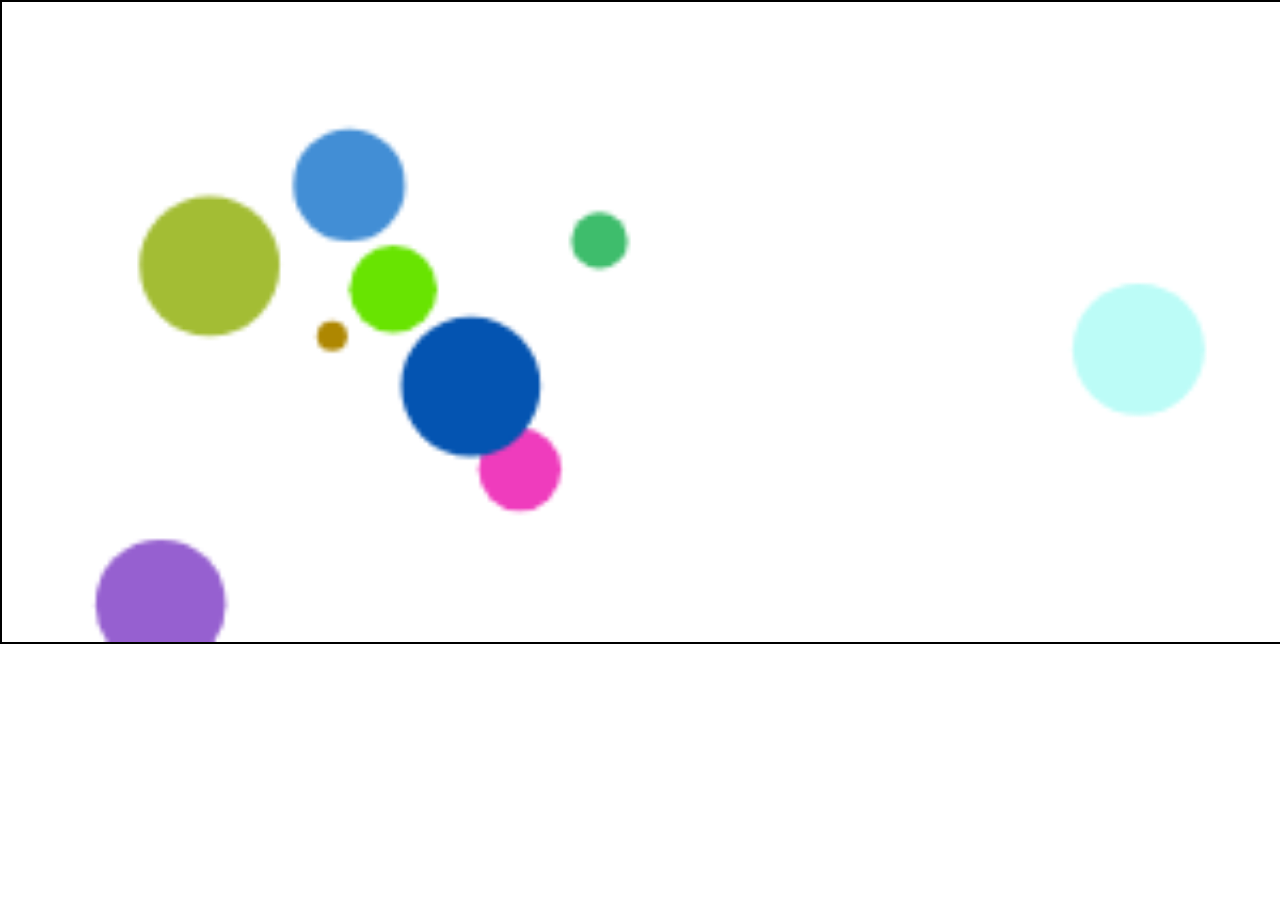
<file: Art/index.html>
<!DOCTYPE html>
<html lang="en">
  <head>
    <meta charset="UTF-8" />
    <meta name="viewport" content="width=device-width, initial-scale=1.0" />
    <link rel="stylesheet" href="main.css" />
    <title>Art on canvas</title>
  </head>
  <body>
    <canvas id="myCanvas"> </canvas>
    <script src="main.js"></script>
  </body>
</html>
</file>
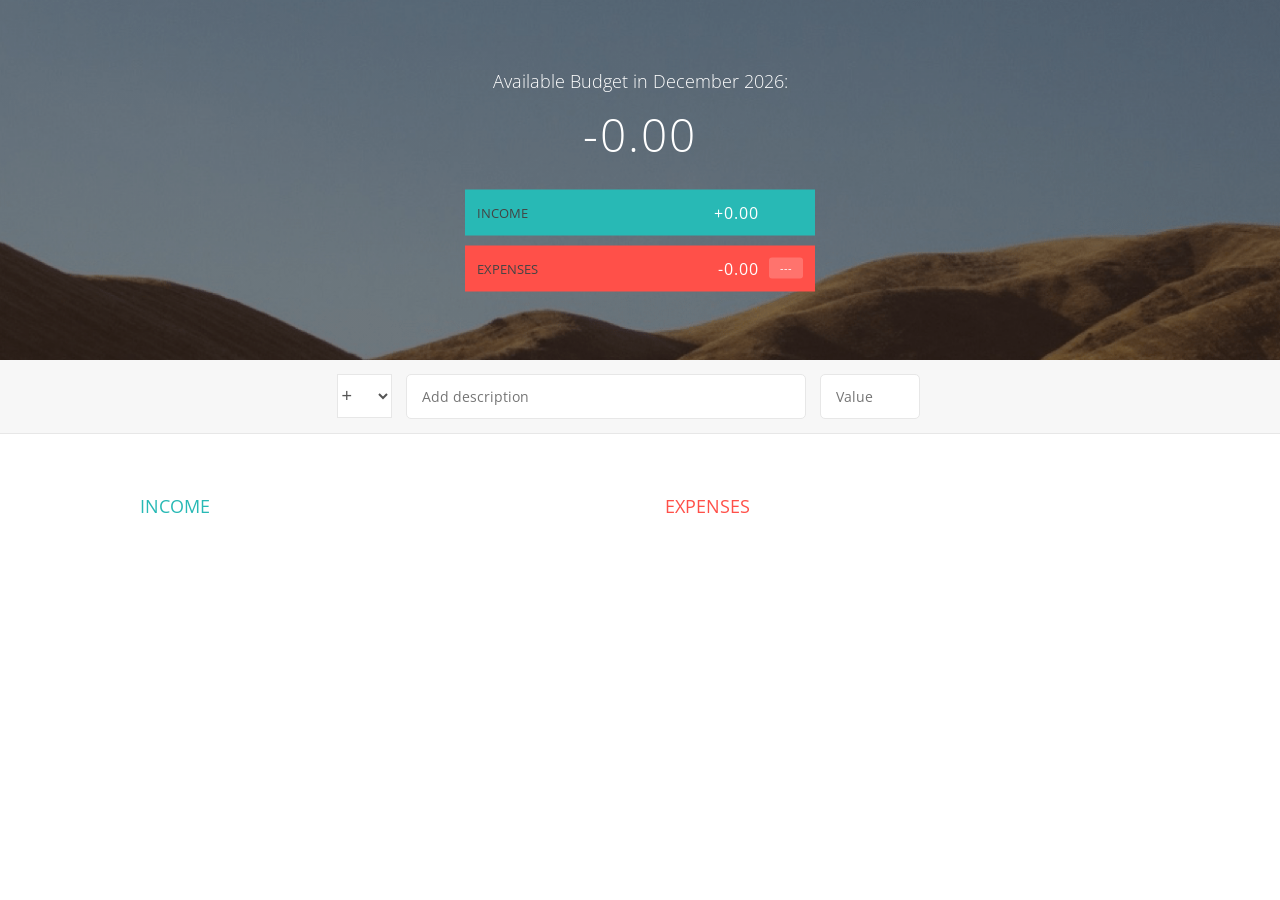
<file: budgety/index.html>
<!DOCTYPE html>
<html lang="en">
    <head>
        <meta charset="UTF-8">
        <link href="https://fonts.googleapis.com/css?family=Open+Sans:100,300,400,600" rel="stylesheet" type="text/css">
        <link href="http://code.ionicframework.com/ionicons/2.0.1/css/ionicons.min.css" rel="stylesheet" type="text/css">
        <link type="text/css" rel="stylesheet" href="style.css">
        <title>Budgety</title>
    </head>
    <body>
        
        <div class="top">
            <div class="budget">
                <div class="budget__title">
                    Available Budget in <span class="budget__title--month">%Month%</span>:
                </div>
                
                <div class="budget__value">+ 2,345.64</div>
                
                <div class="budget__income clearfix">
                    <div class="budget__income--text">Income</div>
                    <div class="right">
                        <div class="budget__income--value">+ 4,300.00</div>
                        <div class="budget__income--percentage">&nbsp;</div>
                    </div>
                </div>
                
                <div class="budget__expenses clearfix">
                    <div class="budget__expenses--text">Expenses</div>
                    <div class="right clearfix">
                        <div class="budget__expenses--value">- 1,954.36</div>
                        <div class="budget__expenses--percentage">45%</div>
                    </div>
                </div>
            </div>
        </div>
        
        
        
        <div class="bottom">
            <div class="add">
                <div class="add__container">
                    <select class="add__type">
                        <option value="inc" selected>+</option>
                        <option value="exp">-</option>
                    </select>
                    <input type="text" class="add__description" placeholder="Add description">
                    <input type="number" class="add__value" placeholder="Value">
                    <button class="add__btn"><i class="ion-ios-checkmark-outline"></i></button>
                </div>
            </div>
            
            <div class="container clearfix">
                <div class="income">
                    <h2 class="icome__title">Income</h2>
                    
                    <div class="income__list">
                       
                        <!--
                        <div class="item clearfix" id="income-0">
                            <div class="item__description">Salary</div>
                            <div class="right clearfix">
                                <div class="item__value">+ 2,100.00</div>
                                <div class="item__delete">
                                    <button class="item__delete--btn"><i class="ion-ios-close-outline"></i></button>
                                </div>
                            </div>
                        </div>
                        
                        <div class="item clearfix" id="income-1">
                            <div class="item__description">Sold car</div>
                            <div class="right clearfix">
                                <div class="item__value">+ 1,500.00</div>
                                <div class="item__delete">
                                    <button class="item__delete--btn"><i class="ion-ios-close-outline"></i></button>
                                </div>
                            </div>
                        </div>
                        -->
                        
                    </div>
                </div>
                
                
                
                <div class="expenses">
                    <h2 class="expenses__title">Expenses</h2>
                    
                    <div class="expenses__list">
                       
                        <!--
                        <div class="item clearfix" id="expense-0">
                            <div class="item__description">Apartment rent</div>
                            <div class="right clearfix">
                                <div class="item__value">- 900.00</div>
                                <div class="item__percentage">21%</div>
                                <div class="item__delete">
                                    <button class="item__delete--btn"><i class="ion-ios-close-outline"></i></button>
                                </div>
                            </div>
                        </div>

                        <div class="item clearfix" id="expense-1">
                            <div class="item__description">Grocery shopping</div>
                            <div class="right clearfix">
                                <div class="item__value">- 435.28</div>
                                <div class="item__percentage">10%</div>
                                <div class="item__delete">
                                    <button class="item__delete--btn"><i class="ion-ios-close-outline"></i></button>
                                </div>
                            </div>
                        </div>
                        -->
                        
                    </div>
                </div>
            </div>
            
            
        </div>
        
        <script src="app.js"></script>
    </body>
</html>
</file>
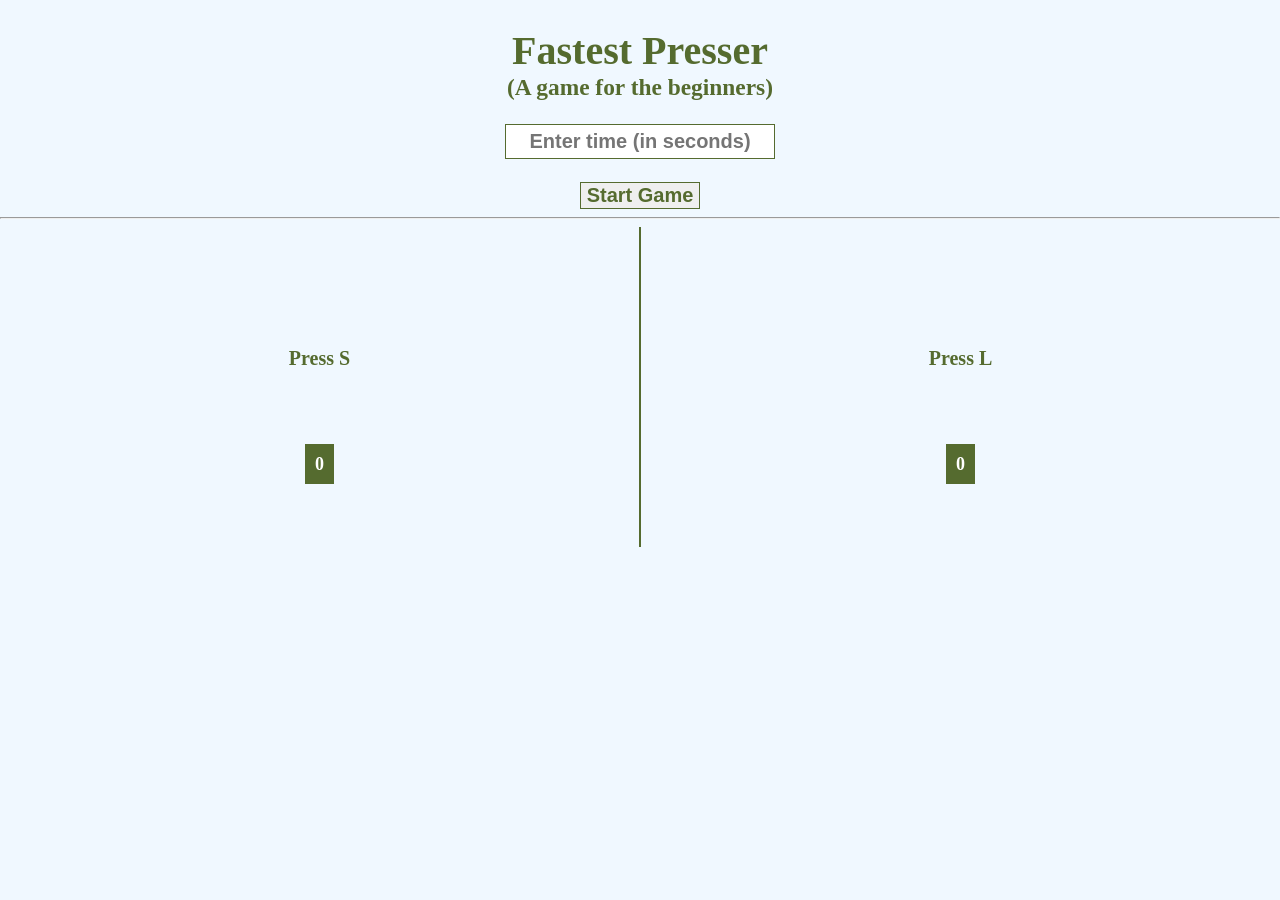
<file: fastest-presser/index.html>
<!DOCTYPE html>
<html lang="en">
  <head>
    <meta charset="UTF-8" />
    <meta name="viewport" content="width=device-width, initial-scale=1.0" />
    <title>Fastest presser</title>
    <link rel="stylesheet" href="main.css" />
  </head>
  <body>
    <div class="style">
      <h1>Fastest Presser</h1>
      <h3>(A game for the beginners)</h3>
      <input
        type="text"
        id="time-input"
        placeholder="Enter time (in seconds)"
        value=""
      />
      <br /><br />
      <button id="start-button">Start Game</button>
    </div>
    <hr />
    <!--<canvas id="my-canvas"></canvas>-->
    <div class="row">
      <div class="column1">
        <br /><br />
        <p id="pressS">Press S</p>
        <label for="stext" id="stext">0</label>
        <br /><br /><br /><br /><br />
      </div>
      <div class="column2">
        <br /><br />
        <p id="pressL">Press L</p>
        <label for="ltext" id="ltext">0</label>
        <br /><br /><br /><br /><br />
      </div>
    </div>
    <!-- <script src="https://cdn.jsdelivr.net/npm/confetti-js@0.0.13/dist/index.min.js"></script>-->
    <script src="main.js"></script>
  </body>
</html>
</file>
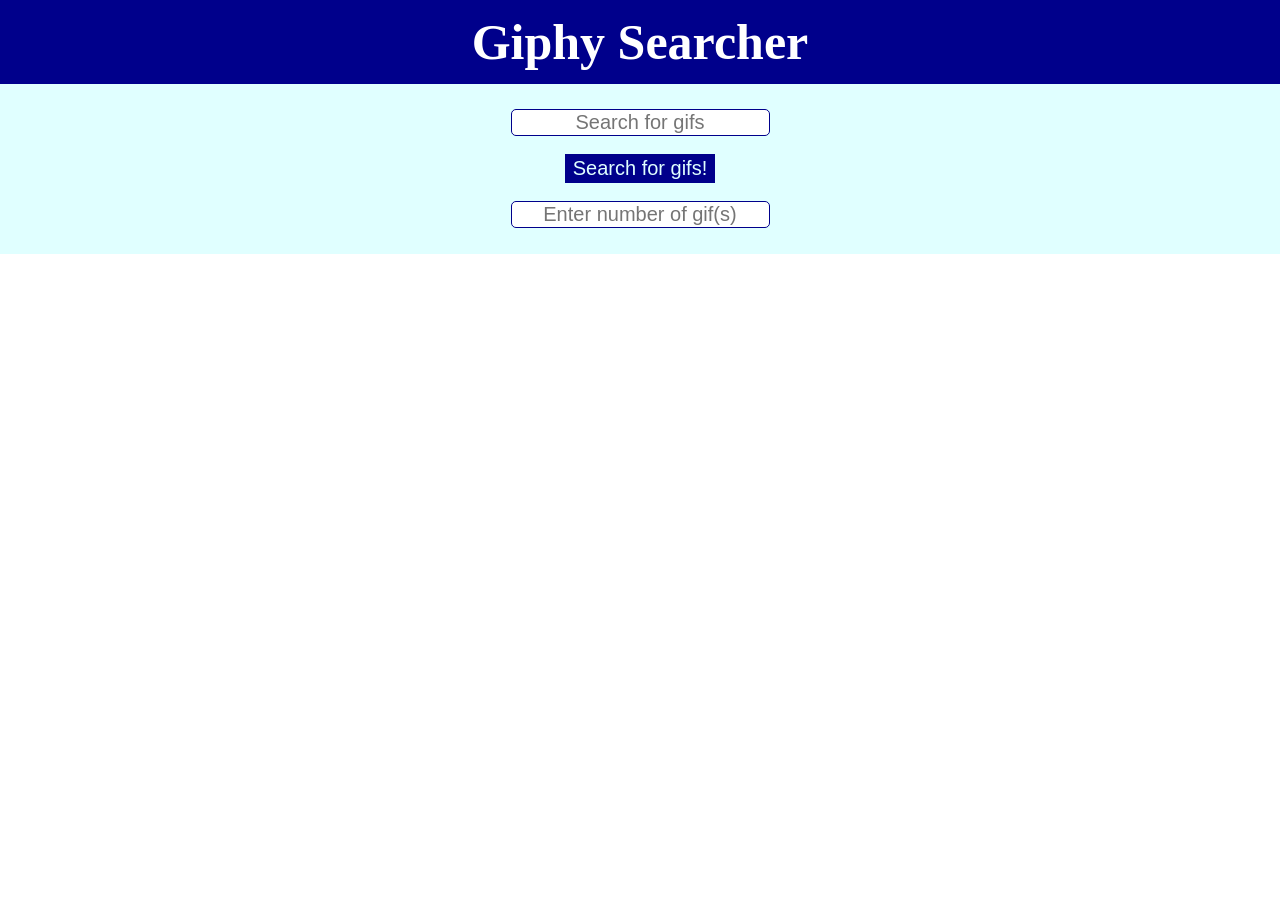
<file: giphy-searcher/index.html>
<!DOCTYPE html>
<html lang="en">
  <head>
    <meta charset="UTF-8" />
    <meta name="viewport" content="width=device-width, initial-scale=1.0" />
    <link rel="stylesheet" href="main.css" />
    <title>Giphy Searcher</title>
  </head>
  <body>
    <h1 id="mainHeading">Giphy Searcher</h1>
    <div id="top">
      <input
        id="search"
        name="searchgif"
        type="text"
        placeholder="Search for gifs"
      />
      <br />
      <br />
      <button id="inputClick">Search for gifs!</button>
      <br />
      <br />
      <input
        id="number"
        name="numbergif"
        type="text"
        placeholder="Enter number of gif(s)"
      />
    </div>
    <div id="image-list"></div>
    <script src="main.js"></script>
  </body>
</html>
</file>
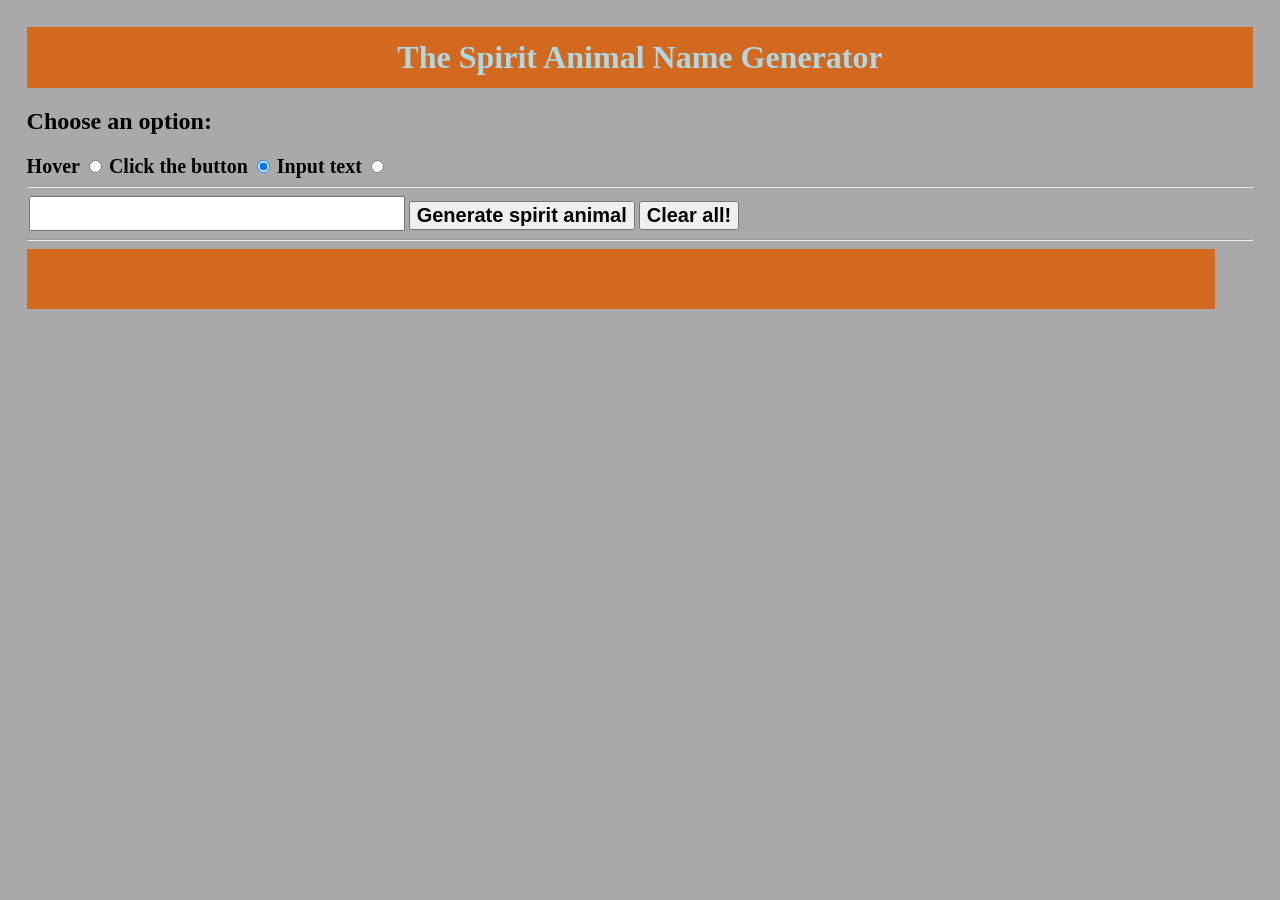
<file: spirit-animal-name/spirit-animal-name-generator-index.html>
<!DOCTYPE html>
<html lang="en">
  <head>
    <meta charset="UTF-8" />
    <meta name="viewport" content="width=device-width, initial-scale=1.0" />
    <link
      rel="stylesheet"
      href="spirit-animal-name-generator.css"
    />
    <title>The Spirit Animal Name Generator</title>
  </head>
    <body>
    <!--<form id="spirit-form">-->
      <h1>The Spirit Animal Name Generator</h1>
      <h2 id="spirit-animal">Choose an option:</h2>
    
      
     <label for="mouseover">Hover</label>
      <input type="radio" id="mouseover" value="mouseover" name="event-type"  />
      
      <label for="click">Click the button</label>
      <input type="radio" id="click" value="click" name="event-type" checked />
     
      <label for="change"> Input text</label>
      <input type="radio" id="change" value="change" name="event-type"  />

      <hr>
      <input type="text" id="input-text">
      <button type="submit" id="submit">Generate spirit animal</button>
      <button type="button" id="clear">Clear all! </button>
      <br><hr>
      <label id="output"> </label>
<!--    </form>-->
    </body>
        <script src="spirit-animal-name-generator.js"></script>
  </body>
</html>
</file>
<file: Art/main.css>
html,
body {
  margin: 0;
  padding: 0;
}
#myCanvas {
  width: 100%;
  height: 100%;
  border: 2px solid black;
}
</file>
<file: budgety/style.css>
/**********************************************
*** GENERAL
**********************************************/

* {
    margin: 0;
    padding: 0;
    box-sizing: border-box;
}

.clearfix::after {
    content: "";
    display: table;
    clear: both;
}

body {
    color: #555;
    font-family: Open Sans;
    font-size: 16px;
    position: relative;
    height: 100vh;
    font-weight: 400;
}

.right { float: right; }
.red { color: #FF5049 !important; }
.red-focus:focus { border: 1px solid #FF5049 !important; }

/**********************************************
*** TOP PART
**********************************************/

.top {
    height: 40vh;
    background-image: linear-gradient(rgba(0, 0, 0, 0.35), rgba(0, 0, 0, 0.35)), url(back.png);
    background-size: cover;
    background-position: center;
    position: relative;
}

.budget {
    position: absolute;
    width: 350px;
    top: 50%;
    left: 50%;
    transform: translate(-50%, -50%);
    color: #fff;
}

.budget__title {
    font-size: 18px;
    text-align: center;
    margin-bottom: 10px;
    font-weight: 300;
}

.budget__value {
    font-weight: 300;
    font-size: 46px;
    text-align: center;
    margin-bottom: 25px;
    letter-spacing: 2px;
}

.budget__income,
.budget__expenses {
    padding: 12px;
    text-transform: uppercase;
}

.budget__income {
    margin-bottom: 10px;
    background-color: #28B9B5;
}

.budget__expenses {
    background-color: #FF5049;
}

.budget__income--text,
.budget__expenses--text {
    float: left;
    font-size: 13px;
    color: #444;
    margin-top: 2px;
}

.budget__income--value,
.budget__expenses--value {
    letter-spacing: 1px;
    float: left;
}

.budget__income--percentage,
.budget__expenses--percentage {
    float: left;
    width: 34px;
    font-size: 11px;
    padding: 3px 0;
    margin-left: 10px;
}

.budget__expenses--percentage {
    background-color: rgba(255, 255, 255, 0.2);
    text-align: center;
    border-radius: 3px;
}


/**********************************************
*** BOTTOM PART
**********************************************/

/***** FORM *****/
.add {
    padding: 14px;
    border-bottom: 1px solid #e7e7e7;
    background-color: #f7f7f7;
}

.add__container {
    margin: 0 auto;
    text-align: center;
}

.add__type {
    width: 55px;
    border: 1px solid #e7e7e7;
    height: 44px;
    font-size: 18px;
    color: inherit;
    background-color: #fff;
    margin-right: 10px;
    font-weight: 300;
    transition: border 0.3s;
}

.add__description,
.add__value {
    border: 1px solid #e7e7e7;
    background-color: #fff;
    color: inherit;
    font-family: inherit;
    font-size: 14px;
    padding: 12px 15px;
    margin-right: 10px;
    border-radius: 5px;
    transition: border 0.3s;
}

.add__description { width: 400px;}
.add__value { width: 100px;}

.add__btn {
    font-size: 35px;
    background: none;
    border: none;
    color: #28B9B5;
    cursor: pointer;
    display: inline-block;
    vertical-align: middle;
    line-height: 1.1;
    margin-left: 10px;
}

.add__btn:active { transform: translateY(2px); }

.add__type:focus,
.add__description:focus,
.add__value:focus {
    outline: none;
    border: 1px solid #28B9B5;
}

.add__btn:focus { outline: none; }

/***** LISTS *****/
.container {
    width: 1000px;
    margin: 60px auto;
}

.income {
    float: left;
    width: 475px;
    margin-right: 50px;
}

.expenses {
    float: left;
    width: 475px;
}

h2 {
    text-transform: uppercase;
    font-size: 18px;
    font-weight: 400;
    margin-bottom: 15px;
}

.icome__title { color: #28B9B5; }
.expenses__title { color: #FF5049; }

.item {
    padding: 13px;
    border-bottom: 1px solid #e7e7e7;
}

.item:first-child { border-top: 1px solid #e7e7e7; }
.item:nth-child(even) { background-color: #f7f7f7; }

.item__description {
    float: left;
}

.item__value {
    float: left;
    transition: transform 0.3s;
}

.item__percentage {
    float: left;
    margin-left: 20px;
    transition: transform 0.3s;
    font-size: 11px;
    background-color: #FFDAD9;
    padding: 3px;
    border-radius: 3px;
    width: 32px;
    text-align: center;
}

.income .item__value,
.income .item__delete--btn {
    color: #28B9B5;
}

.expenses .item__value,
.expenses .item__percentage,
.expenses .item__delete--btn {
    color: #FF5049;
}


.item__delete {
    float: left;
}

.item__delete--btn {
    font-size: 22px;
    background: none;
    border: none;
    cursor: pointer;
    display: inline-block;
    vertical-align: middle;
    line-height: 1;
    display: none;
}

.item__delete--btn:focus { outline: none; }
.item__delete--btn:active { transform: translateY(2px); }

.item:hover .item__delete--btn { display: block; }
.item:hover .item__value { transform: translateX(-20px); }
.item:hover .item__percentage { transform: translateX(-20px); }


.unpaid {
    background-color: #FFDAD9 !important;
    cursor: pointer;
    color: #FF5049;

}

.unpaid .item__percentage { box-shadow: 0 2px 6px 0 rgba(0, 0, 0, 0.1); }
.unpaid:hover .item__description { font-weight: 900; }
</file>
<file: fastest-presser/main.css>
html,
body {
  font-family: cursive;
  margin: auto;
  justify-content: center;
  background-color: aliceblue;
  color: darkolivegreen;
  font-weight: bold;
}
h1 {
  margin-bottom: 0;
  padding-bottom: 0;
}
h3 {
  margin-top: 0;
  padding-top: 0;
}
.style,
#time-input,
#start-button {
  text-align: center;
  font-size: 20px;
  color: darkolivegreen;
  font-weight: bold;
}
#time-input {
  padding: 5px;
  font-size: 20px;
}
#time-input,
#start-button {
  border: 1px solid darkolivegreen;
}
#start-button:hover {
  background-color: darkolivegreen;
  color: white;
}

#start-button:active {
  background-color: darkslategrey;
  box-shadow: 0 5px #666;
  color: white;
  transform: translateY(4px);
}
.row {
  display: flex;
  text-align: center;
}
.column1,
.column2 {
  flex: 40%;
  height: 100%;
}
.column2 {
  border-left: 2px solid darkolivegreen;
}
#pressS,
#pressL {
  padding: 10%;
  text-decoration: none;
  color: darkolivegreen;
  font-size: 20px;
}
#stext,
#ltext {
  font-size: 18px;
  background-color: darkolivegreen;
  color: white;
  padding: 10px;
}
</file>
<file: giphy-searcher/main.css>
html,
body {
  margin: 0;
  padding: 0;
  width: 100%;
  height: 100%;
  font-family: 'Courier New', Courier, monospace;
  text-align: center;
  vertical-align: middle;
}
#top {
  margin: 0;
  padding-top: 2%;
  padding-bottom: 2%;
  text-align: center;
  font-weight: bold;
  background-color: lightcyan;
}
#mainHeading {
  font-family: cursive;
  font-size: 50px;
  background-color: darkblue;
  color: white;
  padding-top: 1%;
  padding-bottom: 1%;
  margin: 0;
}

#search,
#number {
  font-size: 20px;
  border: 1px solid darkblue;
  border-radius: 5px;
  color: darkblue;
  text-align: center;
  width: fit-content;
}
#inputClick {
  font-size: 20px;
  color: lightcyan;
  background-color: darkblue;
  text-align: center;
  border: 2px solid darkblue;
}

img {
  display: block;
  width: 300px;
  height: 300px;
  margin-left: auto;
  margin-right: auto;
  margin-bottom: 2%;
  margin-top: 2%;
  border: 5px groove darkblue;
  border-radius: 5px;
}
</file>
<file: spirit-animal-name/spirit-animal-name-generator.css>
body {
  margin: 1px;
  padding: 2%;
  background-color: darkgray;
}

form {
  width: 80%;
  background-color: lightblue;
  color: black;
  border: 2px solid chocolate;
}
h1 {
  margin: 0;
  margin-bottom: 10px;
  padding: 1%;
  background-color: chocolate;
  color: lightblue;
  text-align: center;
}
#clear,
#submit,
input,
label {
  font-size: 20px;
  font-weight: bold;
  list-style-type: none !important;
}
h2 {
  text-align: left;
}
#output {
  margin: 0;
  padding: 30px;
  display: block;
  align-self: center;
  background-color: chocolate;
  color: lightblue;
  width: 92%;
  height: 20%;
  font-size: 35px;
  font-weight: bold;
  border: none;
  text-align: center;
}
#input-text {
  margin-left: 2px;
  font-size: 25px;
  width: 30%;
}
</file>
